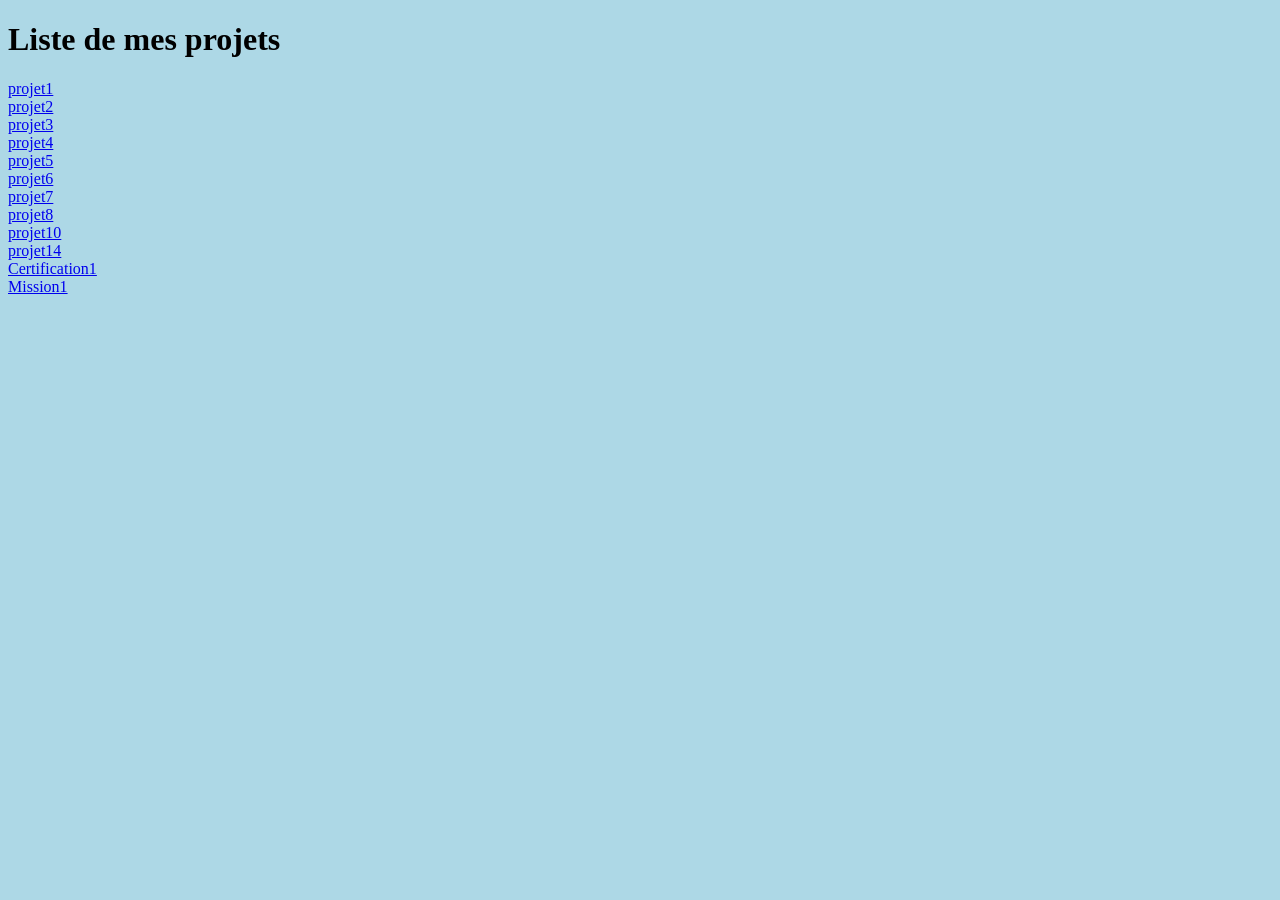
<file: index.html>
<!DOCTYPE html>
<html>
<head>
	<meta charset="utf-8">
	<meta name="viewport" content="width=device-width, initial-scale=1">
	<title></title>
</head>
<body bgcolor="lightblue"> 
<body>
	<head></head>
	<h1>Liste de mes projets</h1>

<a href="projet1/tp1.html">projet1</a> <br>
<a href="projet2/tp2.html">projet2</a> <br>
<a href="projet3/tp3.html">projet3</a> <br>
<a href="projet4/tp4.html">projet4</a> <br>
<a href="projet5/tp5.html">projet5</a> <br>
<a href="projet6/projet6.html">projet6</a> <br>
<a href="projet7/projet7.html">projet7</a> <br>
<a href="projet8/projet8.html">projet8</a> <br>
<a href="p1-js/ex1.html">projet10</a> <br>
<a href="projet14/sql.html">projet14</a> <br>
<a href="certification1/certif.html">Certification1</a> <br>
<a href="mission1/m1.html">Mission1</a> <br>

 </body>
</html>
</file>
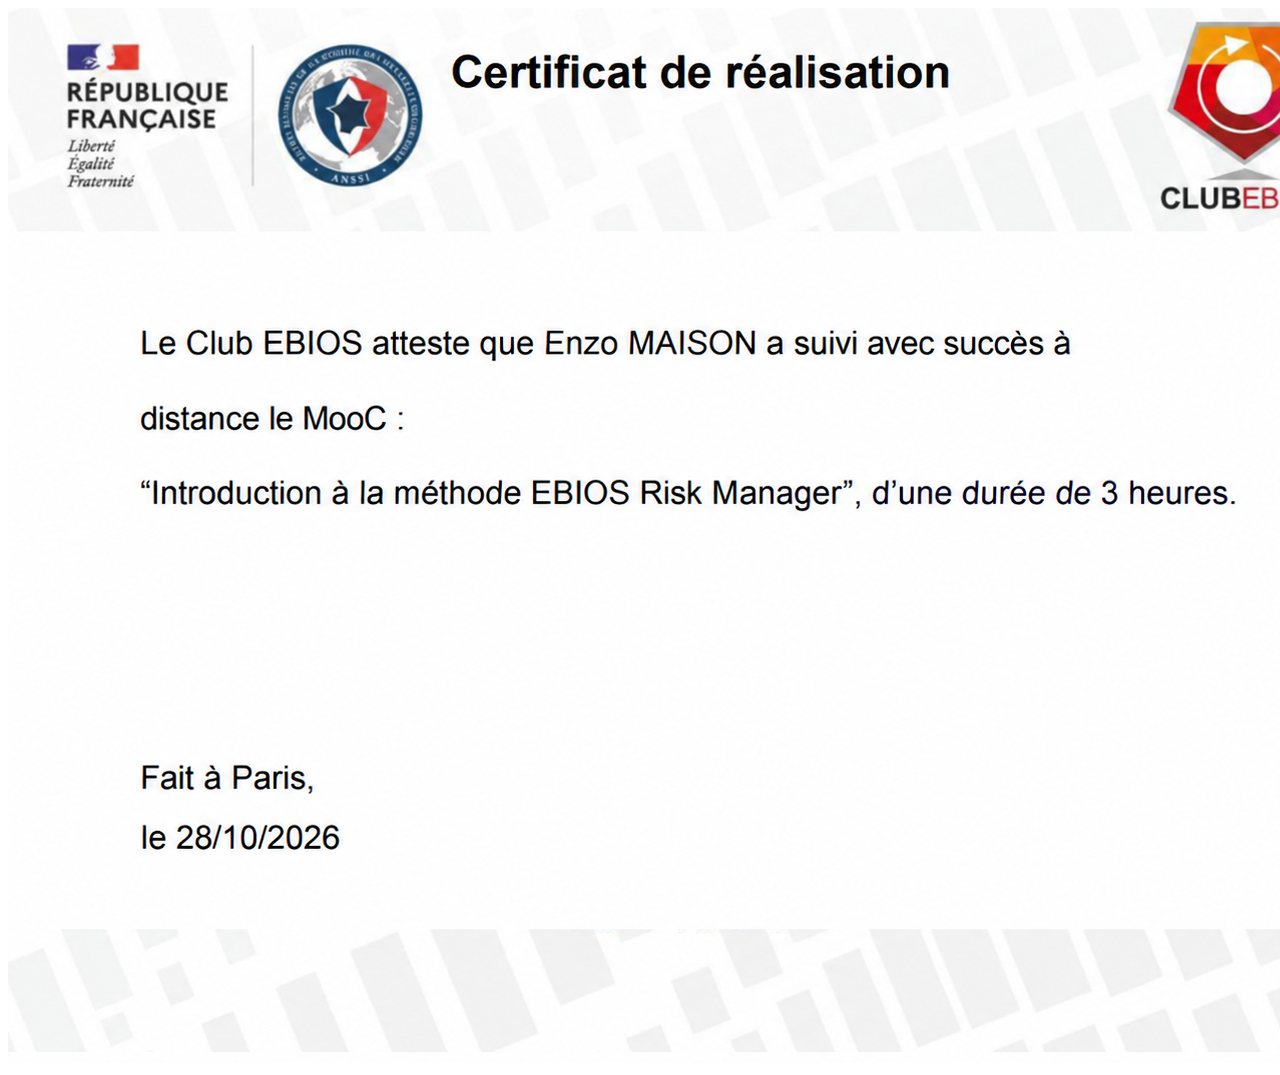
<file: certification1/certif1.html>
<!DOCTYPE html>
<html>
<head>
	<meta charset="utf-8">
	<meta name="viewport" content="width=device-width, initial-scale=1">
	<title></title>
</head>
<body>
	<img src="ebios.png" alt="Photo du CV">

</body>
</file>
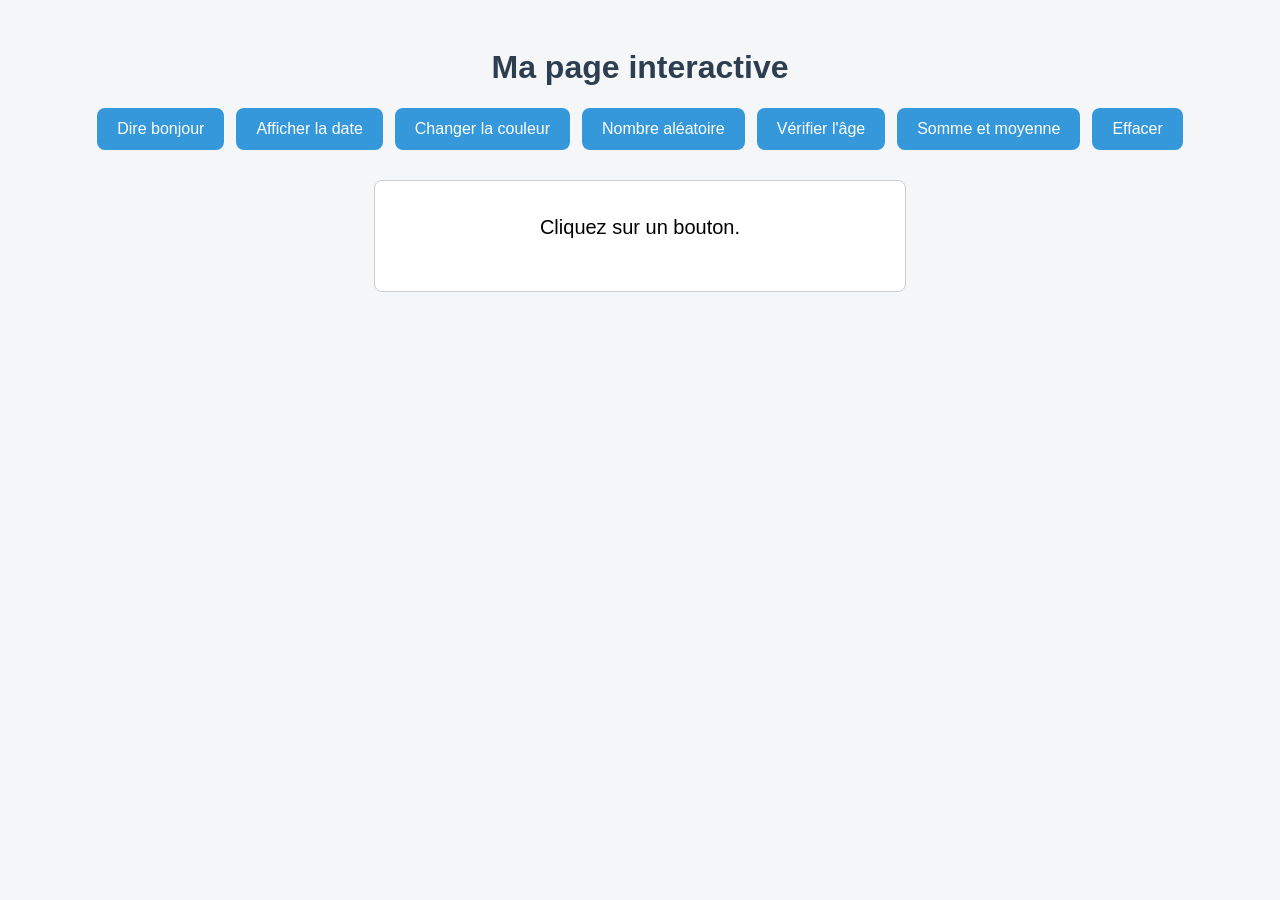
<file: p1-js/ex1.html>
<!DOCTYPE html>
<html lang="fr">
<head>
    <meta charset="UTF-8">
    <title>TP - 5 boutons JavaScript</title>
    <link rel="stylesheet" href="style.css">
</head>
<body>
    <h1>Ma page interactive</h1>

    <div class="boutons">
        <button id="btn1" onclick="direBonjour()">Dire bonjour</button>
        <button id="btn2" onclick="afficherDate()">Afficher la date</button>
        <button id="btn3" onclick="changerCouleur()">Changer la couleur</button>
        <button id="btn4" onclick="nombreAleatoire()">Nombre aléatoire</button>
        <button id="btn6" onclick="verif_age()">Vérifier l'âge</button>
        <button id="btn7" onclick="calculerNotes()">Somme et moyenne</button>
        <button id="btn5" onclick="effacer()">Effacer</button>
    </div>

    <div id="affichage">
        <p id="message">Cliquez sur un bouton.</p>
    </div>

    <script src="script.js"></script>
</body>
</html>
</file>
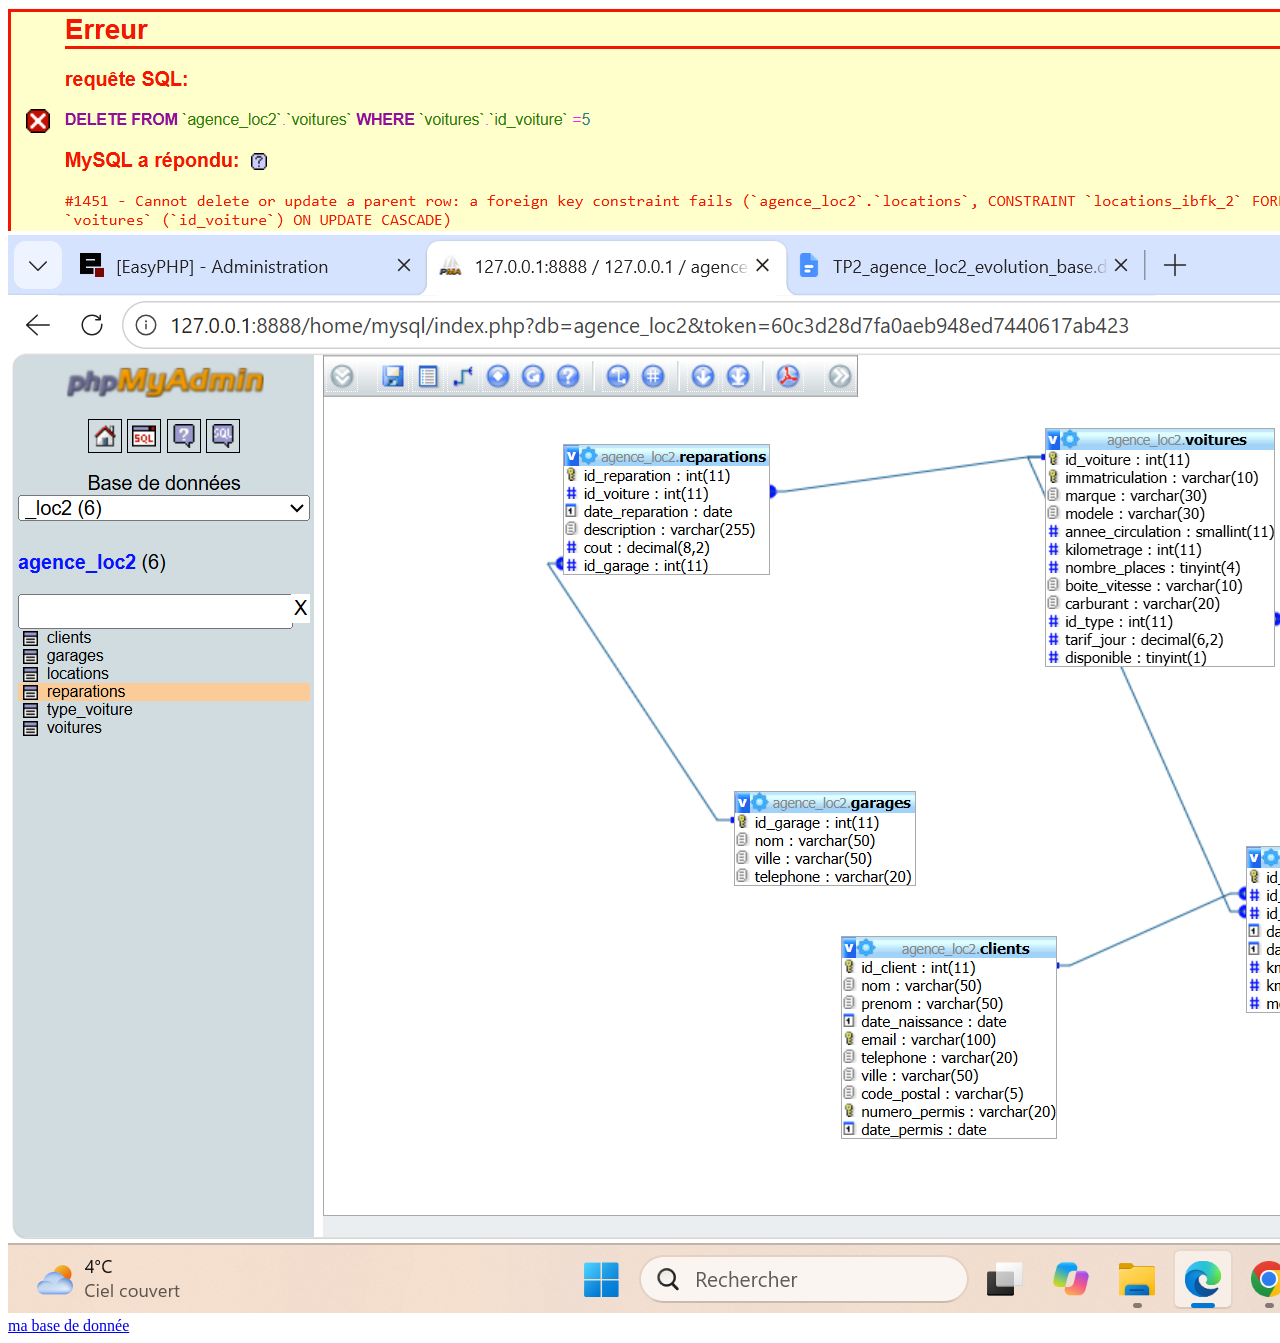
<file: projet14/sql.html>
<!DOCTYPE html>
<html lang="fr">
<head>
    <meta charset="UTF-8">
    <meta name="viewport" content="width=device-width, initial-scale=1.0">
    <title></title>
    
</head>
<body>
   <div class="i1">
    <img src="image9.png" alt="">
    <img src="image8.png" alt="">
</div>
    <a href="projet14/agence_loc2">ma base de donnée</a> <br>
</file>
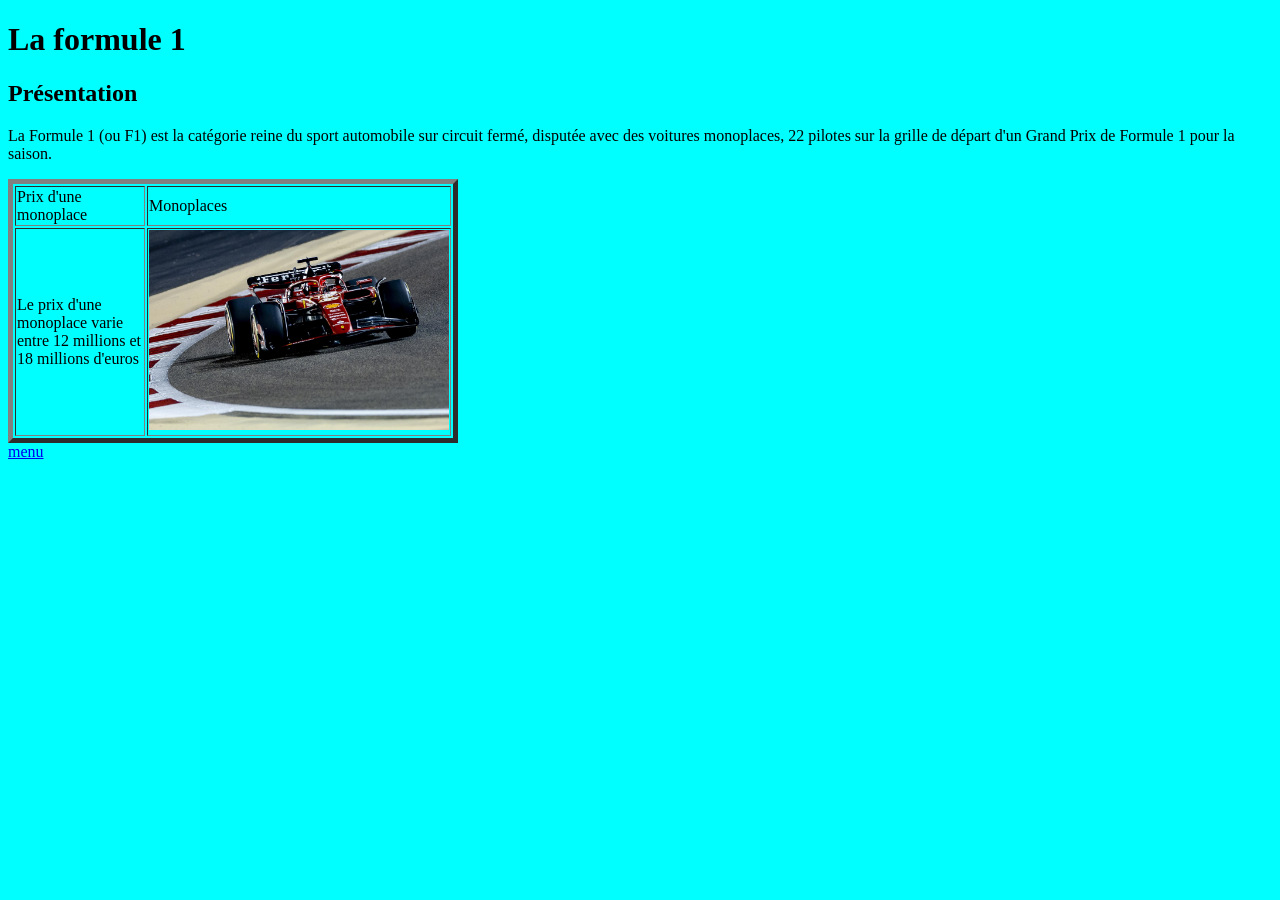
<file: projet2/articles1.html>
<!DOCTYPE html>
<html>
<head>
	<meta charset="utf-8">
	<meta name="viewport" content="width=device-width, initial-scale=1">
	<title></title>
</head>
<body bgcolor="cyan">

<h1>La formule 1</h1>
<h2>Présentation</h2>
<p>La Formule 1 (ou F1) est la catégorie reine du sport automobile sur circuit fermé, disputée avec des voitures monoplaces, 22 pilotes sur la grille de départ d'un Grand Prix de Formule 1 pour la saison.</p>
<table border="5" width="450">
	 <tr> <td>Prix d'une monoplace</td> <td>Monoplaces</td>
	<tr> <td>Le prix d'une monoplace varie entre 12 millions et 18 millions d'euros</td> <td><img src="image1.jpg" width="300" height="200"> <br> </td>



</table>
<a href="tp2.html">menu</a> <br>



</body>
</html>
</file>
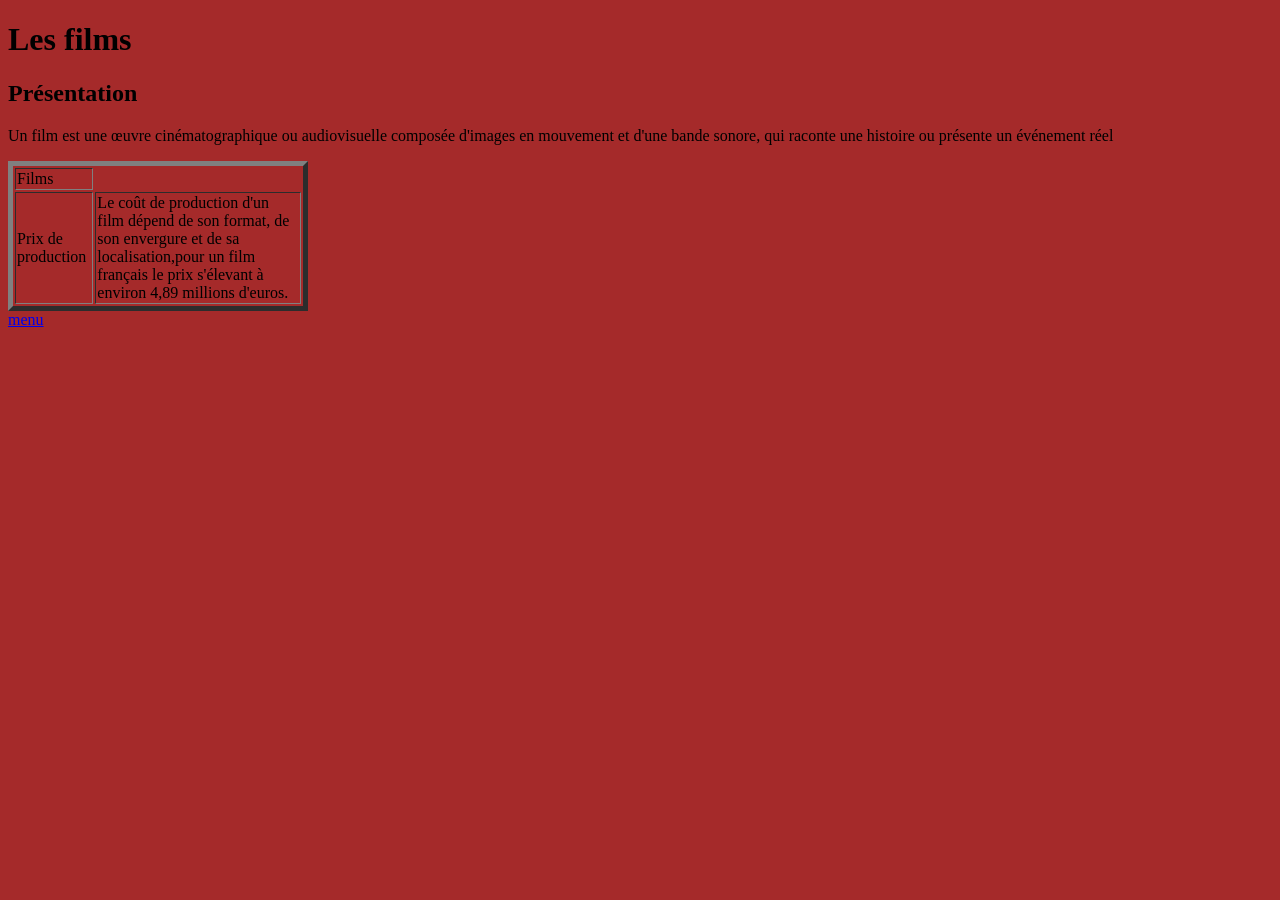
<file: projet2/articles2.html>
<!DOCTYPE html>
<html>
<head>
	<meta charset="utf-8">
	<meta name="viewport" content="width=device-width, initial-scale=1">
	<title></title>
</head>
<body bgcolor="brown">

<h1>Les films</h1>
<h2>Présentation</h2>
<p>Un film est une œuvre cinématographique ou audiovisuelle composée d'images en mouvement et d'une bande sonore, qui raconte une histoire ou présente un événement réel</p>
<table border="5" width="300">
	<tr> <td>Films</td> </tr>
	<tr> <td> Prix de production</td> <td>Le coût de production d'un film dépend de son format, de son envergure et de sa localisation,pour un film français le prix s'élevant à environ 4,89 millions d'euros.</td>
</table>
<a href="tp2.html">menu</a> <br>





</body>
</html>
</file>
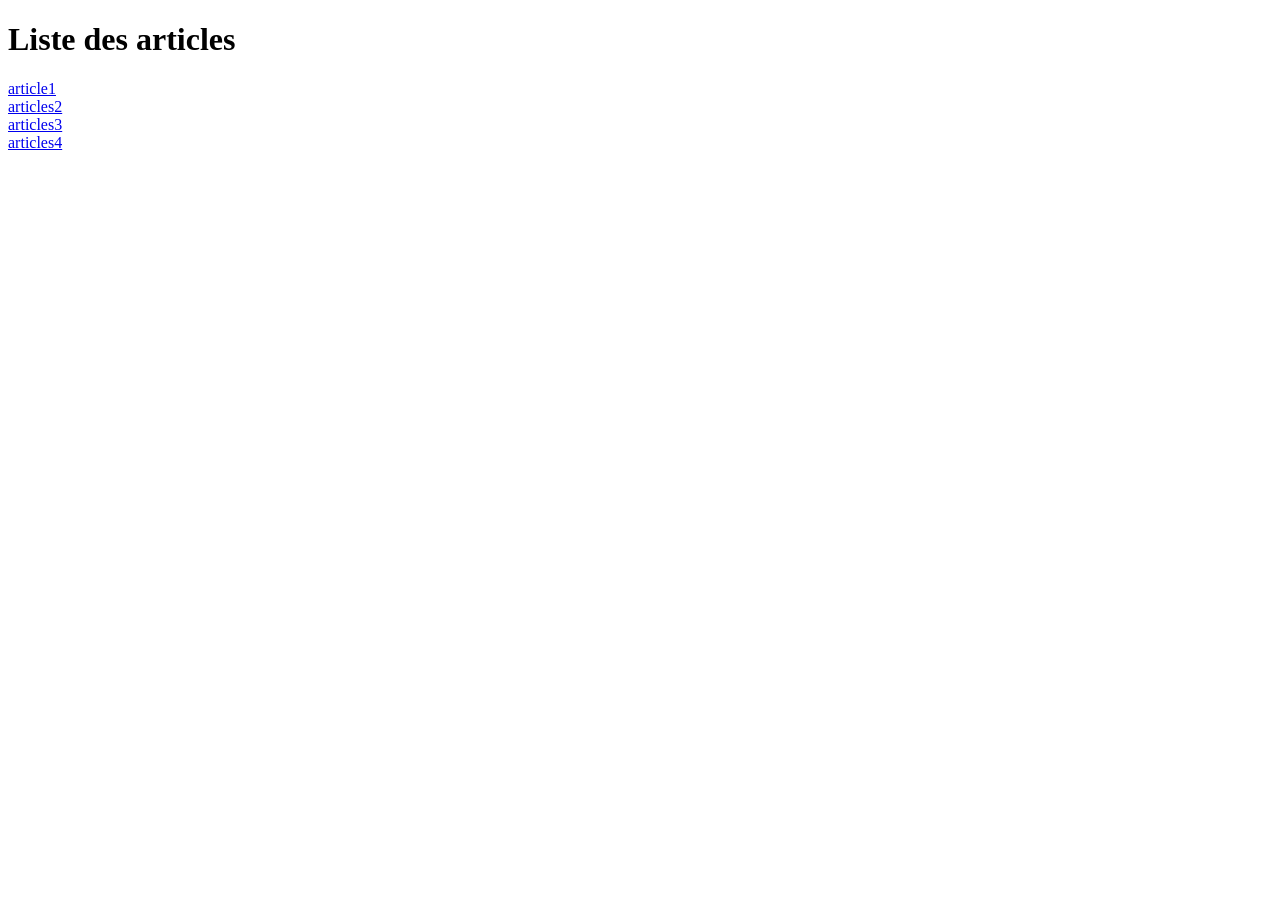
<file: projet2/tp2.html>
<!DOCTYPE html>
<html>
<head>
	<meta charset="utf-8">
	<meta name="viewport" content="width=device-width, initial-scale=1">
	<title></title>
</head>
<body> 
	<h1>Liste des articles</h1>
	<a href="articles1.html">article1</a> <br>
	<a href="articles2.html">articles2</a> <br>
	<a href="articles3.html">articles3</a> <br>
	<a href="articles4.html">articles4</a> <br>

</body>
</html>
</file>
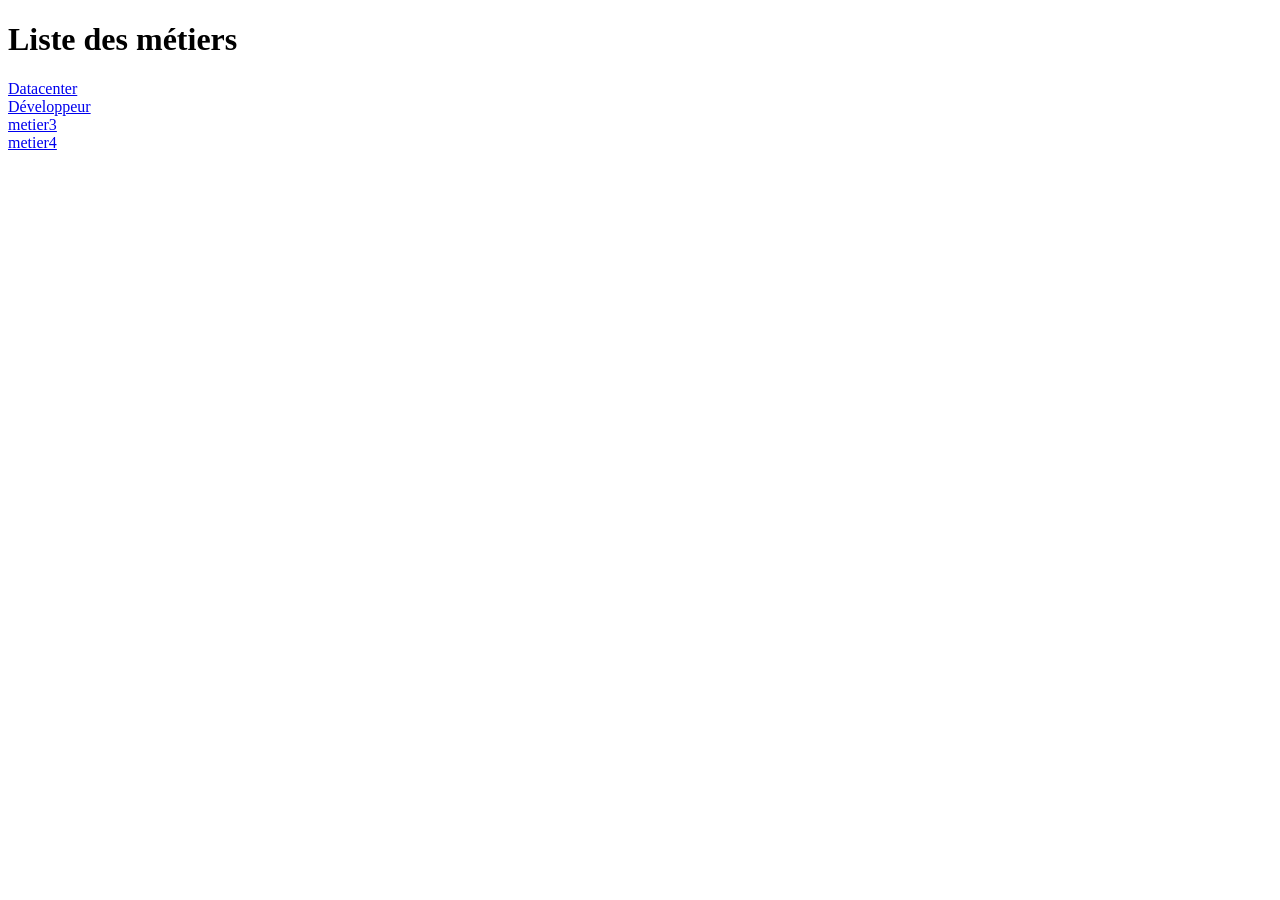
<file: projet3/tp3.html>
<!DOCTYPE html>
<html>
<head>
	<meta charset="utf-8">
	<meta name="viewport" content="width=device-width, initial-scale=1">
	<title></title>
</head>
<body>
<h1>Liste des métiers</h1>
<a href="metier1.html" target="f3"> Datacenter</a>
<br>
<a href="metier2.html" target="f3"> Développeur</a>
<br>
<a href="metier3.html" target="f3"> metier3</a>
<br>
<a href="metier4.html" target="f3"> metier4</a>




</body>
</html>
</file>
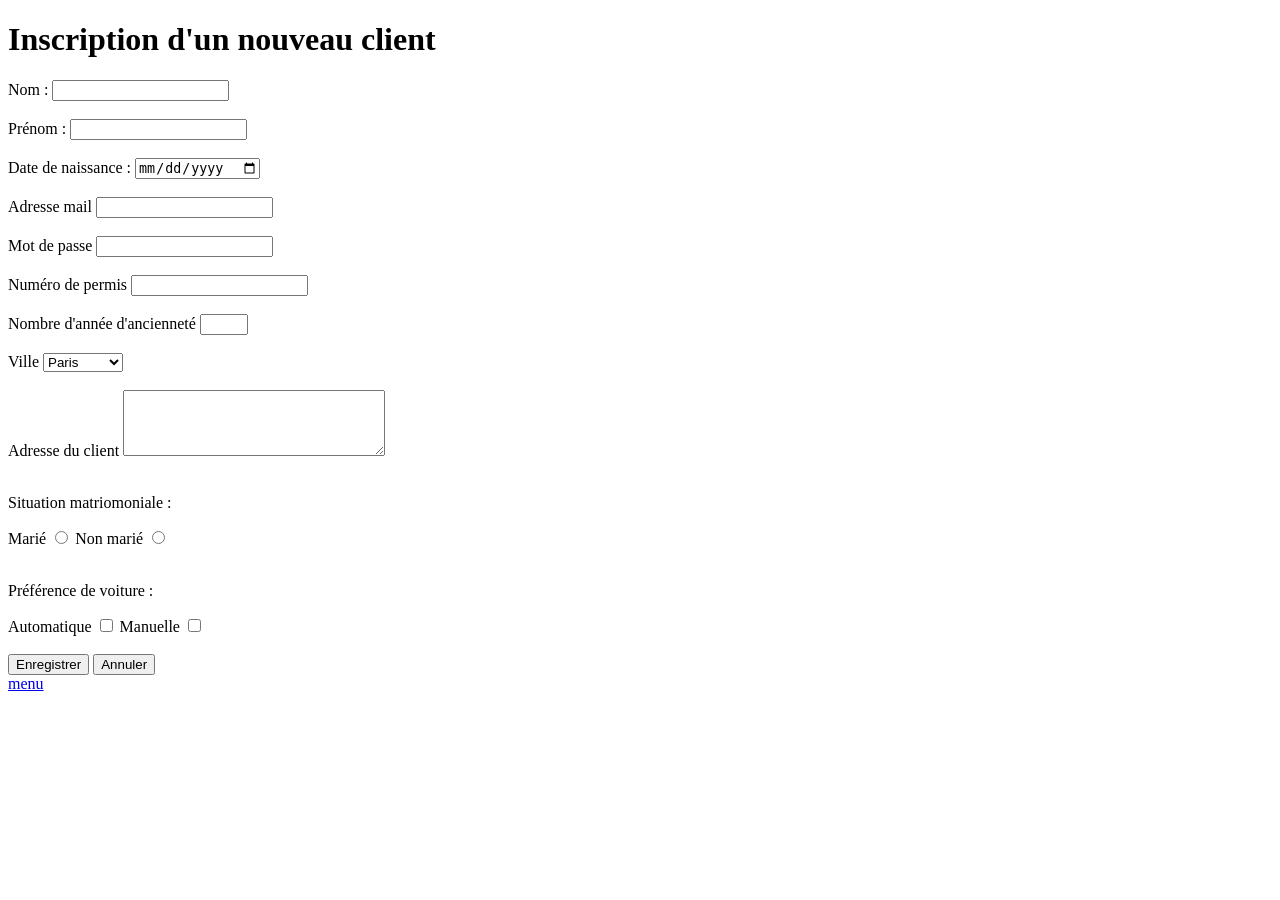
<file: projet4/tp4.html>
<!DOCTYPE html>
<html>
<head>
	<meta charset="utf-8">
	<meta name="viewport" content="width=device-width, initial-scale=1">
	<title>Inscription Nouveau Client - Méditerranée</title>
</head>
<body>
<h1> Inscription d'un nouveau client </h1>
<form>
<label for="nom">Nom :</label>	
<input type="text" id="nom" name="nom">
<br> <br>
<label for="prenom">Prénom :</label>	
<input type="text" id="prenom" name="prenom">
<br> <br>
<label for="date_naissance">Date de naissance :</label>
<input type="date" id="date_naissance" name="date_naissance">
<br><br>
<label for="email">Adresse mail</label>
<input type="email" id="email" name="email">
<br><br>
<label for="mdp">Mot de passe</label>
<input type="mdp" id="mdp" name="mdp">
<br><br>
<label for="permis">Numéro de permis</label>
<input type="text" id="permis" name="permis">
<br><br>
<label for="anciennete">Nombre d'année d'ancienneté</label>
<input type="number" id="anciennete" name="anciennete" min="0" max="80">
<br><br>
<label for="ville">Ville</label>
<select id="ville"name="ville">
	<option value="paris">Paris</option>
	<option value="versailles">Versailles</option>
	<option value="creteil">Creteil</option>
 </select>
<br><br>
<label for="adresse">Adresse du client</label>
<textarea id="adresse" name="adresse" rows="4" cols="30"></textarea>
<br><br>
<p>Situation matriomoniale :</p>
<label for="marie_oui">Marié</label>
<input type="radio" id="marie_oui" name="marie" value="oui">
<label for="marie_non">Non marié</label>
<input type="radio" id="marie_non" name="marie"value="non">
<br><br>
<p>Préférence de voiture :</p>
<label for="pref_auto">Automatique</label>
<input type="checkbox" id="pref_auto" name="preference_auto" value="automatique">
<label for="pref_manuelle">Manuelle</label>
<input type="checkbox" id="pref_manuelle" name="preference_manuelle" value="manuelle">
<br><br>
<button type="submit">Enregistrer</button>
<button type="reset">Annuler</button>
</form>

<a href="index.html">menu</a> <br>







</body>
</html>
</file>
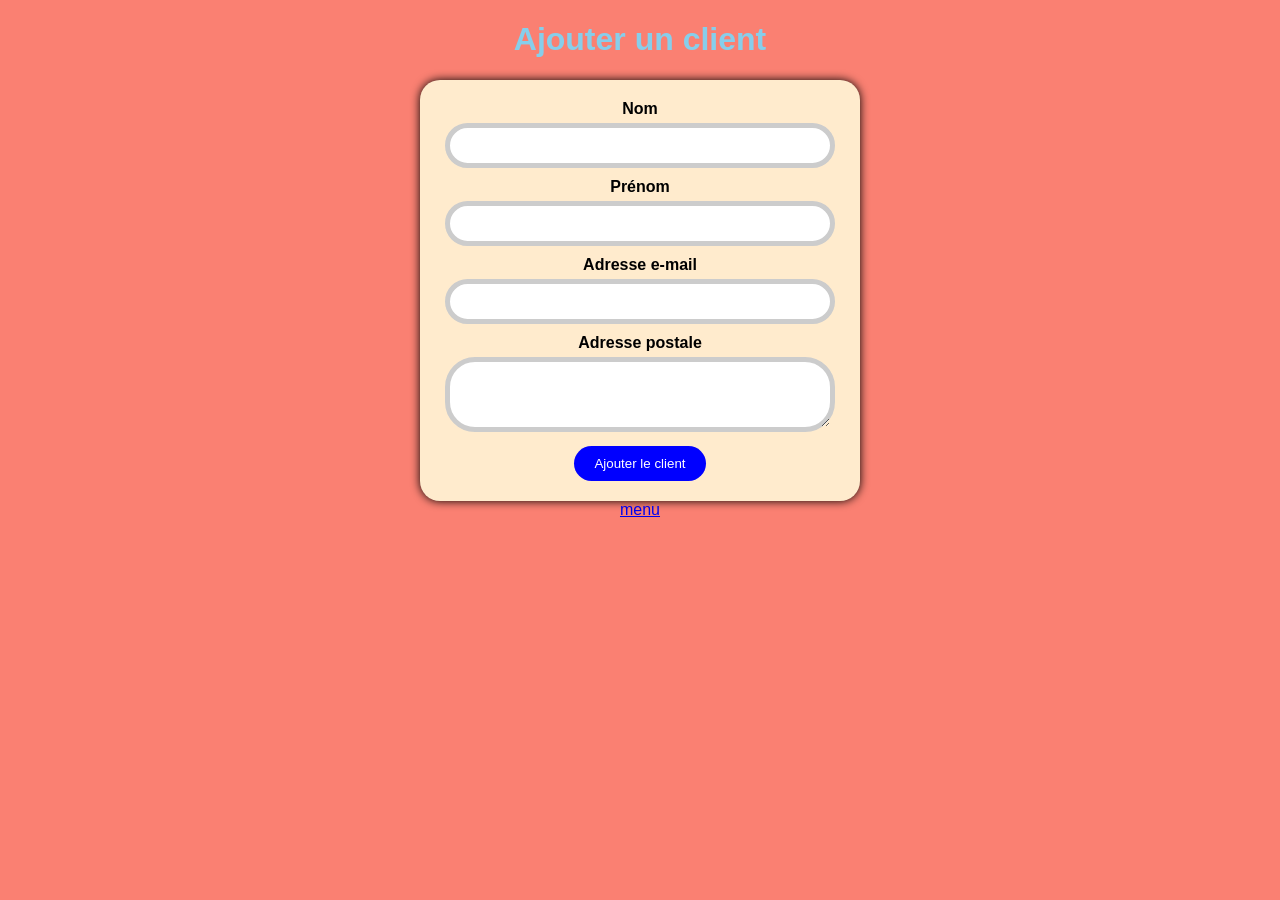
<file: projet5/form_client.html>
<!DOCTYPE html>
<html lang="fr">
<head>
    <meta charset="UTF-8">
    <title>Ajout d'un client</title>
    <link rel="stylesheet" href="style.css">

</head>
<body>
    <h1>Ajouter un client</h1>
    <form action="traitement_client.php" method="post">
        <label for="nom">Nom</label>
        <input type="text" id="nom" name="nom">
 
        <label for="prenom">Prénom</label>
        <input type="text" id="prenom" name="prenom">
 
        <label for="email">Adresse e-mail</label>
        <input type="email" id="email" name="email">
 
        <label for="adresse">Adresse postale</label>
        <textarea id="adresse" name="adresse" rows="3"></textarea>
 
        <input type="submit" value="Ajouter le client">
    </form>
    <a href="tp5.html">menu</a> <br>
</body>
</html>
</file>
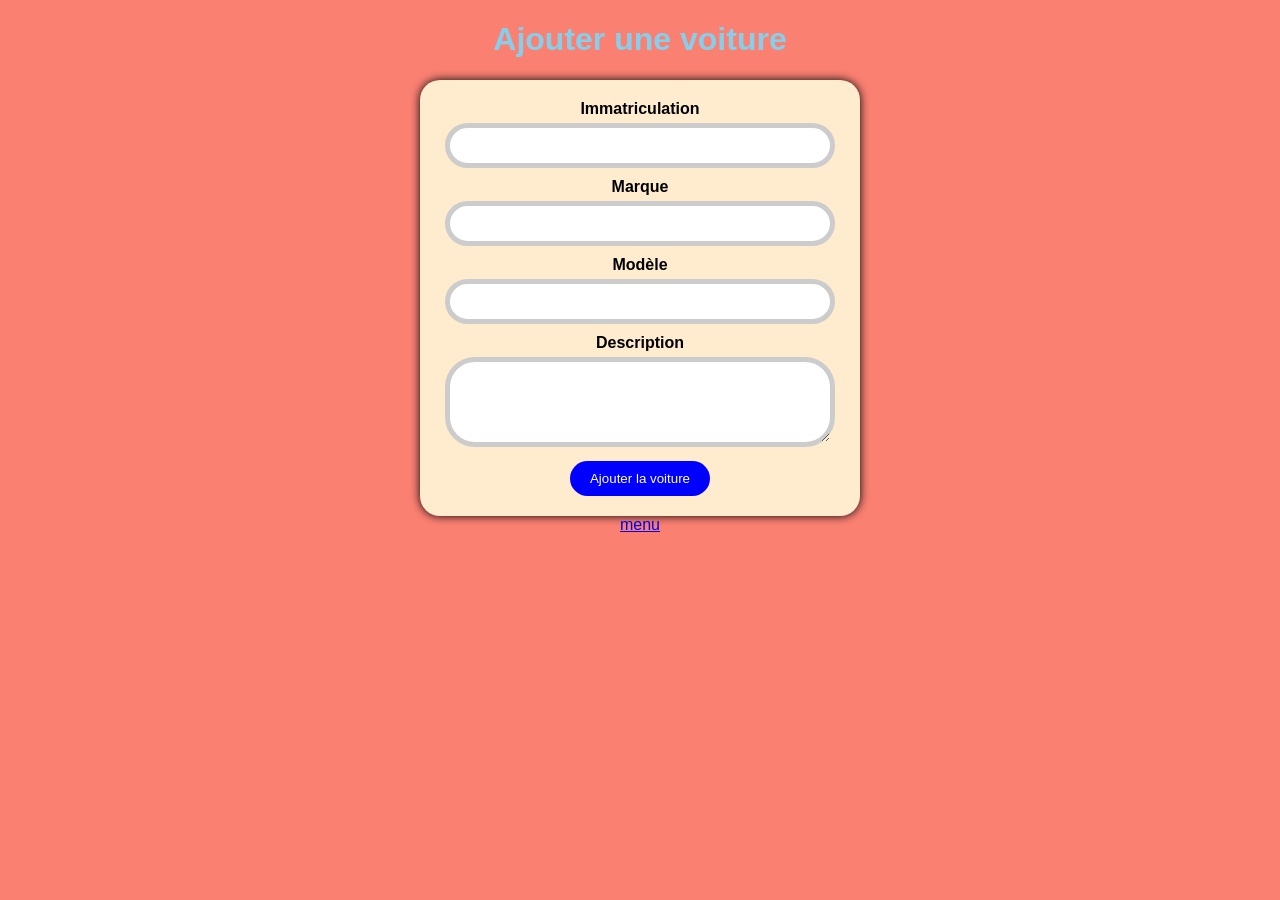
<file: projet5/form_voiture.html>
<!DOCTYPE html>
<html lang="fr">
<head>
    <meta charset="UTF-8">
    <title>Ajout d'une voiture</title>
    <link rel="stylesheet" href="style.css">

</head>
<body>
    <h1>Ajouter une voiture</h1>
    <form action="traitement_voiture.php" method="post">
        <label for="immat">Immatriculation</label>
        <input type="text" id="immat" name="immat">
 
        <label for="marque">Marque</label>
        <input type="text" id="marque" name="marque">
 
        <label for="modele">Modèle</label>
        <input type="text" id="modele" name="modele">
 
        <label for="description">Description</label>
        <textarea id="description" name="description" rows="4"></textarea>
 
        <input type="submit" value="Ajouter la voiture">
    </form>
    <a href="tp5.html">menu</a> <br>
</body>
</html>
</file>
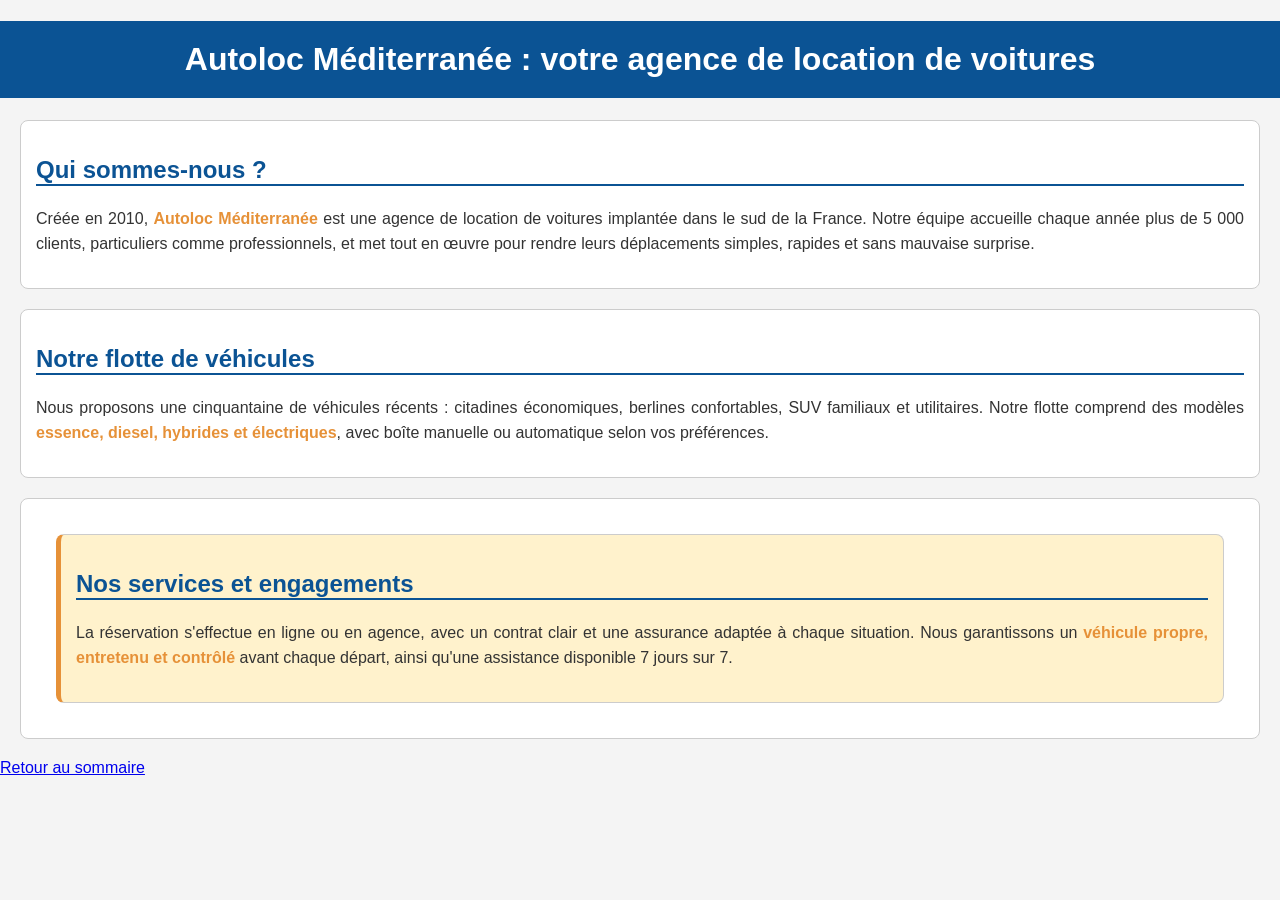
<file: projet5/presentation.html>
<!DOCTYPE html>    
    <html lang="fr">    
    <head>     
      <meta charset="UTF-8">    
      <title>Autoloc Méditerranée</title>    
       <link rel="stylesheet" href="style2.css">  
      <!-- Étape 1 : lier la feuille de style ici -->    
    </head>    
    <body>    
         
      <h1 class="titre-principal">Autoloc Méditerranée : votre agence de location de voitures</h1>    
         
      <section class="bloc">    
        <h2 class="sous-titre">Qui sommes-nous ?</h2>    
        <p class="texte">    
          Créée en 2010, <span class="important">Autoloc Méditerranée</span> est une agence de location    
          de voitures implantée dans le sud de la France. Notre équipe accueille chaque année plus de    
          5 000 clients, particuliers comme professionnels, et met tout en œuvre pour rendre leurs    
          déplacements simples, rapides et sans mauvaise surprise.    
        </p>    
      </section>    
         
      <section class="bloc">    
        <h2 class="sous-titre">Notre flotte de véhicules</h2>    
        <p class="texte">    
          Nous proposons une cinquantaine de véhicules récents : citadines économiques, berlines    
          confortables, SUV familiaux et utilitaires. Notre flotte comprend des modèles    
          <span class="important">essence, diesel, hybrides et électriques</span>, avec boîte manuelle    
          ou automatique selon vos préférences.    
        </p>    
      </section>    
         
      <section class="bloc">    
        <section class="bloc mise-en-avant">   
        <h2 class="sous-titre">Nos services et engagements</h2>    
        <p class="texte">    
          La réservation s'effectue en ligne ou en agence, avec un contrat clair et une assurance    
          adaptée à chaque situation. Nous garantissons un    
          <span class="important">véhicule propre, entretenu et contrôlé</span> avant chaque départ,    
          ainsi qu'une assistance disponible 7 jours sur 7.    
        </p>      
      </section class="bloc mise-en-avant">   
      </section>    
         <a href="tp5.html">Retour au sommaire</a> <br>
    </body>    
    </html>
</file>
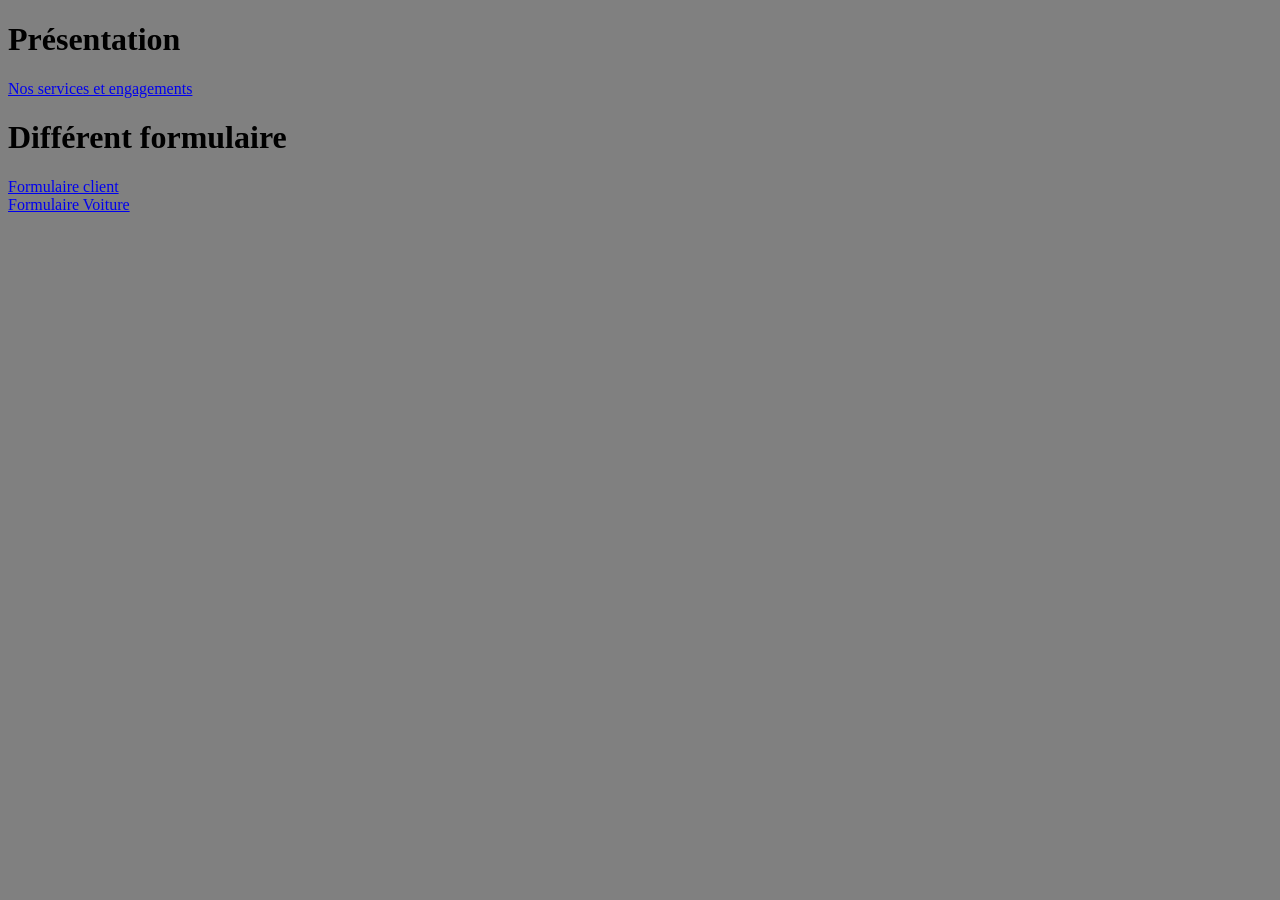
<file: projet5/tp5.html>
<!DOCTYPE html>
<html>
<head>
	<meta charset="utf-8">
	<meta name="viewport" content="width=device-width, initial-scale=1">
	<h1>Présentation</h1> 
	<a href="presentation.html">Nos services et engagements </a> 
</head>
<body bgcolor="grey"> 
<body>

	<h1>Différent formulaire</h1> 
	<a href="form_client.html">Formulaire client</a> <br>
	<a href="form_voiture.html">Formulaire Voiture</a> <br>
	
	

</body>
</html>
</file>
<file: p1-js/style.css>
body {
    font-family: Arial, sans-serif;
    background-color: #f4f6f8;
    text-align: center;
    padding: 20px;
}

h1 {
    color: #2c3e50;
}

.boutons {
    display: flex;
    justify-content: center;
    flex-wrap: wrap;
    gap: 12px;
    margin-bottom: 30px;
}

button {
    background-color: #3498db;
    color: white;
    border: none;
    padding: 12px 20px;
    border-radius: 8px;
    font-size: 16px;
    cursor: pointer;
}

button:hover {
    background-color: #2980b9;
}

button:active {
    transform: translateY(2px);
}

#affichage {
    background-color: white;
    max-width: 500px;
    min-height: 80px;
    margin: 0 auto;
    padding: 15px;
    border: 1px solid #ccc;
    border-radius: 8px;
    font-size: 20px;
}
</file>
<file: projet5/style.css>
body {
    background-color: salmon;
    font-family: Arial, sans-serif;
    margin: 0;
    padding: 0;
    text-align: center;
}
h1 {
    color: skyblue;
}
form {
    background-color: blanchedalmond;
    max-width: 400px;
    margin: 0 auto;
    padding: 20px;
    border-radius: 20px;
    box-shadow: 0 0 10px rgba(0, 0, 0, 2);
}
label {
    display: block;
    margin-bottom: 5px;
    font-weight: bold;
}
input[type="text"], input[type="email"], textarea {
    width: 90%;
    padding: 10px;
    margin-bottom: 10px;
    border: 5px solid #ccc;
    border-radius: 30px;
}
input[type="submit"] {
    background-color: blue;
    color: #fff;
    border: none;
    padding: 10px 20px;
    border-radius: 30px;
    cursor: pointer;
}
input[type="submit"]:hover {
    background-color: green;
}
</file>
<file: projet5/style2.css>
body {    
      font-family: Arial, sans-serif;    
      background-color: #f4f4f4;    
      margin: 0;    
    } 
    .titre-principal {    
      color: white;    
      background-color: #0b5394;    
      text-align: center;    
      padding: 20px;    
    }    
     .sous-titre {    
      color: #0b5394;    
      font-size: 24px;    
      border-bottom: 2px solid #0b5394;    
    }    
    .texte {    
      font-size: 16px;    
      line-height: 1.6;    
      text-align: justify;    
      color: #333333;    
    }
    .important {    
      font-weight: bold;    
      color: #e69138;    
    } 
    .bloc {    
      background-color: white;    
      border: 1px solid #cccccc;    
      border-radius: 8px;    
      padding: 15px;    
      margin: 20px;    
    } 
      .mise-en-avant {    
      background-color: #fff2cc;    
      border-left: 5px solid #e69138;    
    }
</file>
